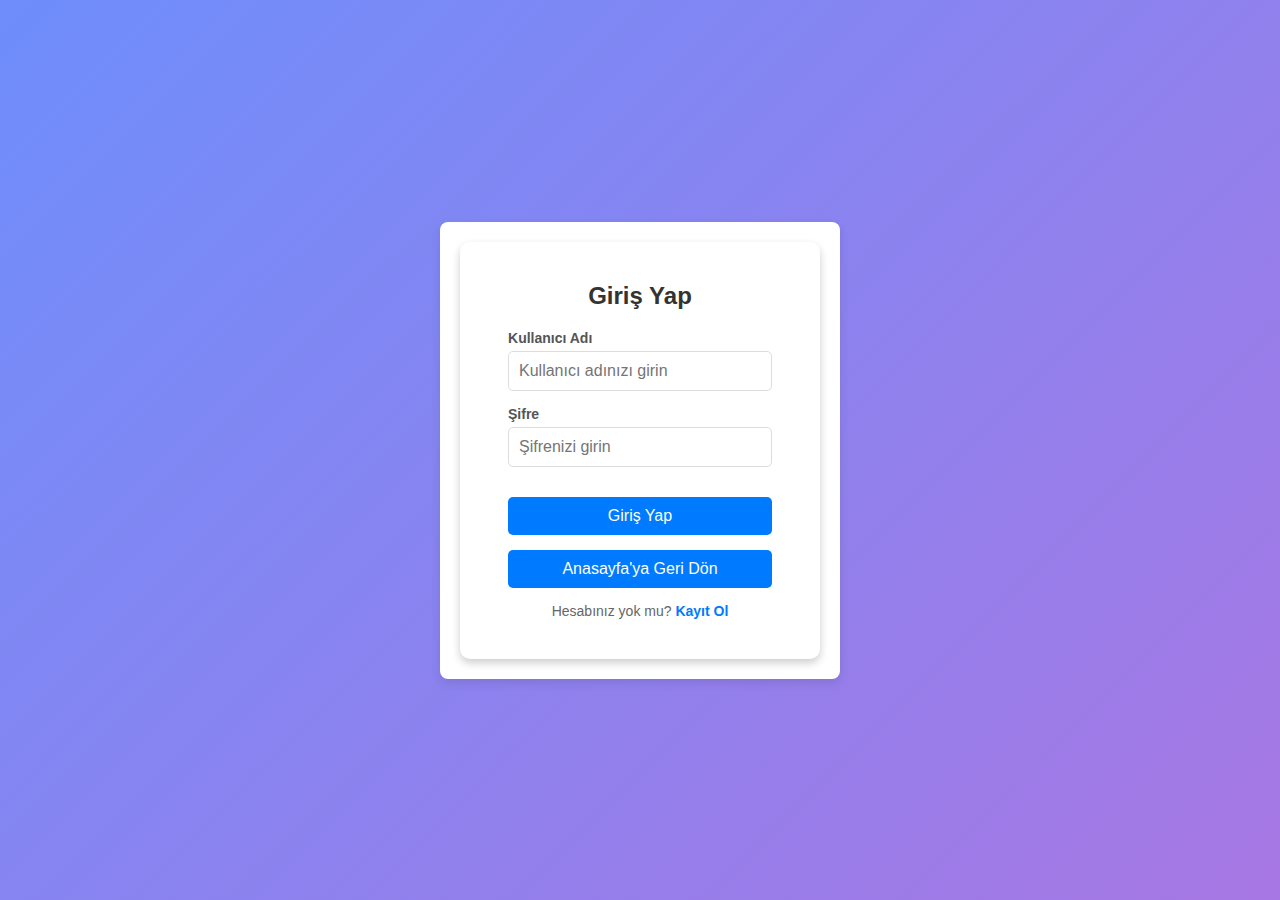
<file: login.html>
<!DOCTYPE html>
<html lang="tr">
<head>
    <meta charset="UTF-8">
    <meta name="viewport" content="width=device-width, initial-scale=1.0">
    <title>Giriş Yap</title>
    <link rel="stylesheet" href="css/login.css">
    <link rel="stylesheet" href="css/sign.in.css">
</head>
<body>
    <div class="login-container">
        <div class="login-card">
            <h2>Giriş Yap</h2>
            <form id="loginForm">
                <div class="form-group">
                    <label for="username">Kullanıcı Adı</label>
                    <input type="text" id="username" name="username" placeholder="Kullanıcı adınızı girin" required>
                </div>
                <div class="form-group">
                    <label for="password">Şifre</label>
                    <input type="password" id="password" name="password" placeholder="Şifrenizi girin" required>
                </div>
                <button type="submit" class="login-btn">Giriş Yap</button>
                <button type="button" class="login-btn" onclick="window.location.href='index.html';">Anasayfa'ya Geri Dön</button>
                <p class="signup-link">
                    Hesabınız yok mu? <a href="#" id="signupLink">Kayıt Ol</a>
                </p>
            </form>
        </div>
    </div>
    
    <!-- Kaydolma Formu -->
    <div class="signup-container" style="display: none;">
        <div class="signup-card">
            <h2>Hesap Oluştur</h2>
            <form id="signupForm">
                <div class="form-group">
                    <label for="newUsername">Kullanıcı Adı</label>
                    <input type="text" id="newUsername" name="newUsername" placeholder="Yeni kullanıcı adınızı girin" required>
                </div>
                <div class="form-group">
                    <label for="newPassword">Şifre</label>
                    <input type="password" id="newPassword" name="newPassword" placeholder="Yeni şifrenizi girin" required>
                </div>
                <button type="submit" class="login-btn">Kayıt Ol</button>
                <p class="login-link">
                    Zaten hesabınız var mı? <a href="#" id="loginLink">Giriş Yap</a>
                </p>
                <p id="successMessage" style="display:none; color: green;">Hesabınız Başarıyla Oluşturulmuştur!</p>
            </form>
        </div>
    </div>
    

    <script>
        document.addEventListener('DOMContentLoaded', function () {
            const signupLink = document.getElementById('signupLink');
            const loginLink = document.getElementById('loginLink');
            const loginForm = document.getElementById('loginForm');
            const signupForm = document.getElementById('signupForm');
            const signupContainer = document.querySelector('.signup-container');
            const loginContainer = document.querySelector('.login-container');
            const successMessage = document.getElementById('successMessage');

            // Admin bilgileri
            const adminUsername = "g231210387@sakarya.edu.tr";
            const adminPassword = "sau";
    
            // Kaydol linkine tıklama
            signupLink.addEventListener('click', function (e) {
                e.preventDefault();
                loginContainer.style.display = 'none';  // Giriş formunu gizle
                signupContainer.style.display = 'block';  // Kaydol formunu göster
            });
    
            // Giriş Yap linkine tıklama
            loginLink.addEventListener('click', function (e) {
                e.preventDefault();
                signupContainer.style.display = 'none';  // Kaydol formunu gizle
                loginContainer.style.display = 'block';  // Giriş formunu göster
            });
    
            // Giriş yapma formunun submit işlemi
            loginForm.addEventListener('submit', function (e) {
            e.preventDefault();
            const username = document.getElementById('username').value;
             const password = document.getElementById('password').value;

             if (username === adminUsername && password === adminPassword) {
                alert("Admin Paneline Hoşgeldiniz!");
                window.location.href = "admin.html"; // Admin paneline yönlendirme
                return; // Diğer işlemleri durdur
            }
    
           // Giriş işlemini backend'e gönder (REST API)
    fetch('http://localhost:5282/api/account/login', {
        method: 'POST',
        headers: {
            'Content-Type': 'application/json'
        },
        body: JSON.stringify({
            username: username,
            password: password
        })
    })
    .then(response => response.json())
    .then(data => {
        if (data.success) {
            alert("Başarıyla giriş yapıldı!");
            window.location.href = "müşteri.html"; // Giriş başarılıysa yönlendirme
        } else {
            alert(data.message || "Kullanıcı adı veya şifre hatalı!");
        }
    })
    .catch(error => console.error('Error:', error));
});


    
signupForm.addEventListener('submit', function (e) {
    e.preventDefault();
    const newUsername = document.getElementById('newUsername').value;
    const newPassword = document.getElementById('newPassword').value;

    // Kullanıcıyı veritabanına kaydetme işlemi
    fetch('http://localhost:5282/api/account/signup', {
        method: 'POST',
        headers: {
            'Content-Type': 'application/json'
        },
        body: JSON.stringify({
            username: newUsername,
            password: newPassword
        })
    })
    .then(response => response.json())
    .then(data => {
        if (data.success) {
            successMessage.style.display = 'block';  // Başarı mesajını göster
            setTimeout(function () {
                loginContainer.style.display = 'block';
                signupContainer.style.display = 'none';
            }, 2000);  // 2 saniye sonra giriş formuna dön
        } else {
            alert('Kayıt sırasında hata oluştu.');
        }
    })
    .catch(error => console.error('Error:', error));
});




        });

        
    </script>
    
    
</body>
</html>
</file>
<file: css/login.css>
/* Genel stil */
* {
    margin: 0;
    padding: 0;
    box-sizing: border-box;
    font-family: 'Arial', sans-serif;
}

body {
    background: linear-gradient(135deg, #6e8efb, #a777e3);
    display: flex;
    justify-content: center;
    align-items: center;
    min-height: 100vh;
    color: #333;
}

/* Giriş kutusu */
.login-container {
    display: flex;
    justify-content: center;
    align-items: center;
    width: 100%;
    padding: 20px;
}

.login-card {
    background: #fff;
    border-radius: 10px;
    box-shadow: 0 4px 8px rgba(0, 0, 0, 0.2);
    padding: 40px;
    width: 100%;
    max-width: 400px;
    text-align: center;
}

h2 {
    margin-bottom: 20px;
    color: #6e8efb;
}

/* Form grupları */
.form-group {
    margin-bottom: 20px;
    text-align: left;
}

label {
    display: block;
    font-weight: bold;
    margin-bottom: 5px;
    color: #555;
}

input {
    width: 100%;
    padding: 10px;
    border: 1px solid #ccc;
    border-radius: 5px;
    outline: none;
    transition: border-color 0.3s;
}

input:focus {
    border-color: #6e8efb;
}

/* Giriş düğmesi */
.login-btn {
    width: 100%;
    background: #6e8efb;
    color: #fff;
    padding: 10px;
    border: none;
    border-radius: 5px;
    cursor: pointer;
    font-size: 16px;
    transition: background 0.3s;
}

.login-btn:hover {
    background: #5a7ddb;
}

/* Alt bağlantı */
.signup-link {
    margin-top: 20px;
    font-size: 14px;
    color: #666;
}

.signup-link a {
    color: #6e8efb;
    text-decoration: none;
    font-weight: bold;
}

.signup-link a:hover {
    text-decoration: underline;
}
</file>
<file: css/sign.in.css>
/* Genel stil */
body {
    font-family: Arial, sans-serif;
    background-color: #f5f5f5;
    display: flex;
    justify-content: center;
    align-items: center;
    min-height: 100vh;
    margin: 0;
}

/* Konteyner */
.login-container, .signup-container {
    width: 100%;
    max-width: 400px;
    background-color: #fff;
    border-radius: 8px;
    box-shadow: 0 4px 10px rgba(0, 0, 0, 0.1);
    padding: 20px;
    box-sizing: border-box;
}

/* Kart */
.login-card, .signup-card {
    display: flex;
    flex-direction: column;
    align-items: center;
}

/* Başlık */
h2 {
    font-size: 24px;
    margin-bottom: 20px;
    color: #333;
}

/* Form grubu */
.form-group {
    width: 100%;
    margin-bottom: 15px;
}

.form-group label {
    font-size: 14px;
    color: #555;
    margin-bottom: 5px;
    display: block;
}

.form-group input {
    width: 100%;
    padding: 10px;
    border: 1px solid #ddd;
    border-radius: 5px;
    font-size: 16px;
    box-sizing: border-box;
}

/* Buton */
.login-btn {
    width: 100%;
    padding: 10px;
    background-color: #007bff;
    color: #fff;
    border: none;
    border-radius: 5px;
    font-size: 16px;
    cursor: pointer;
    transition: background-color 0.3s ease;
    margin-top: 15px;
}

.login-btn:hover {
    background-color: #0056b3;
}

/* Linkler */
.signup-link, .login-link {
    margin-top: 15px;
    font-size: 14px;
}

.signup-link a, .login-link a {
    color: #007bff;
    text-decoration: none;
}

.signup-link a:hover, .login-link a:hover {
    text-decoration: underline;
}

/* Form geçişleri */
.signup-container {
    display: none;
}
</file>
